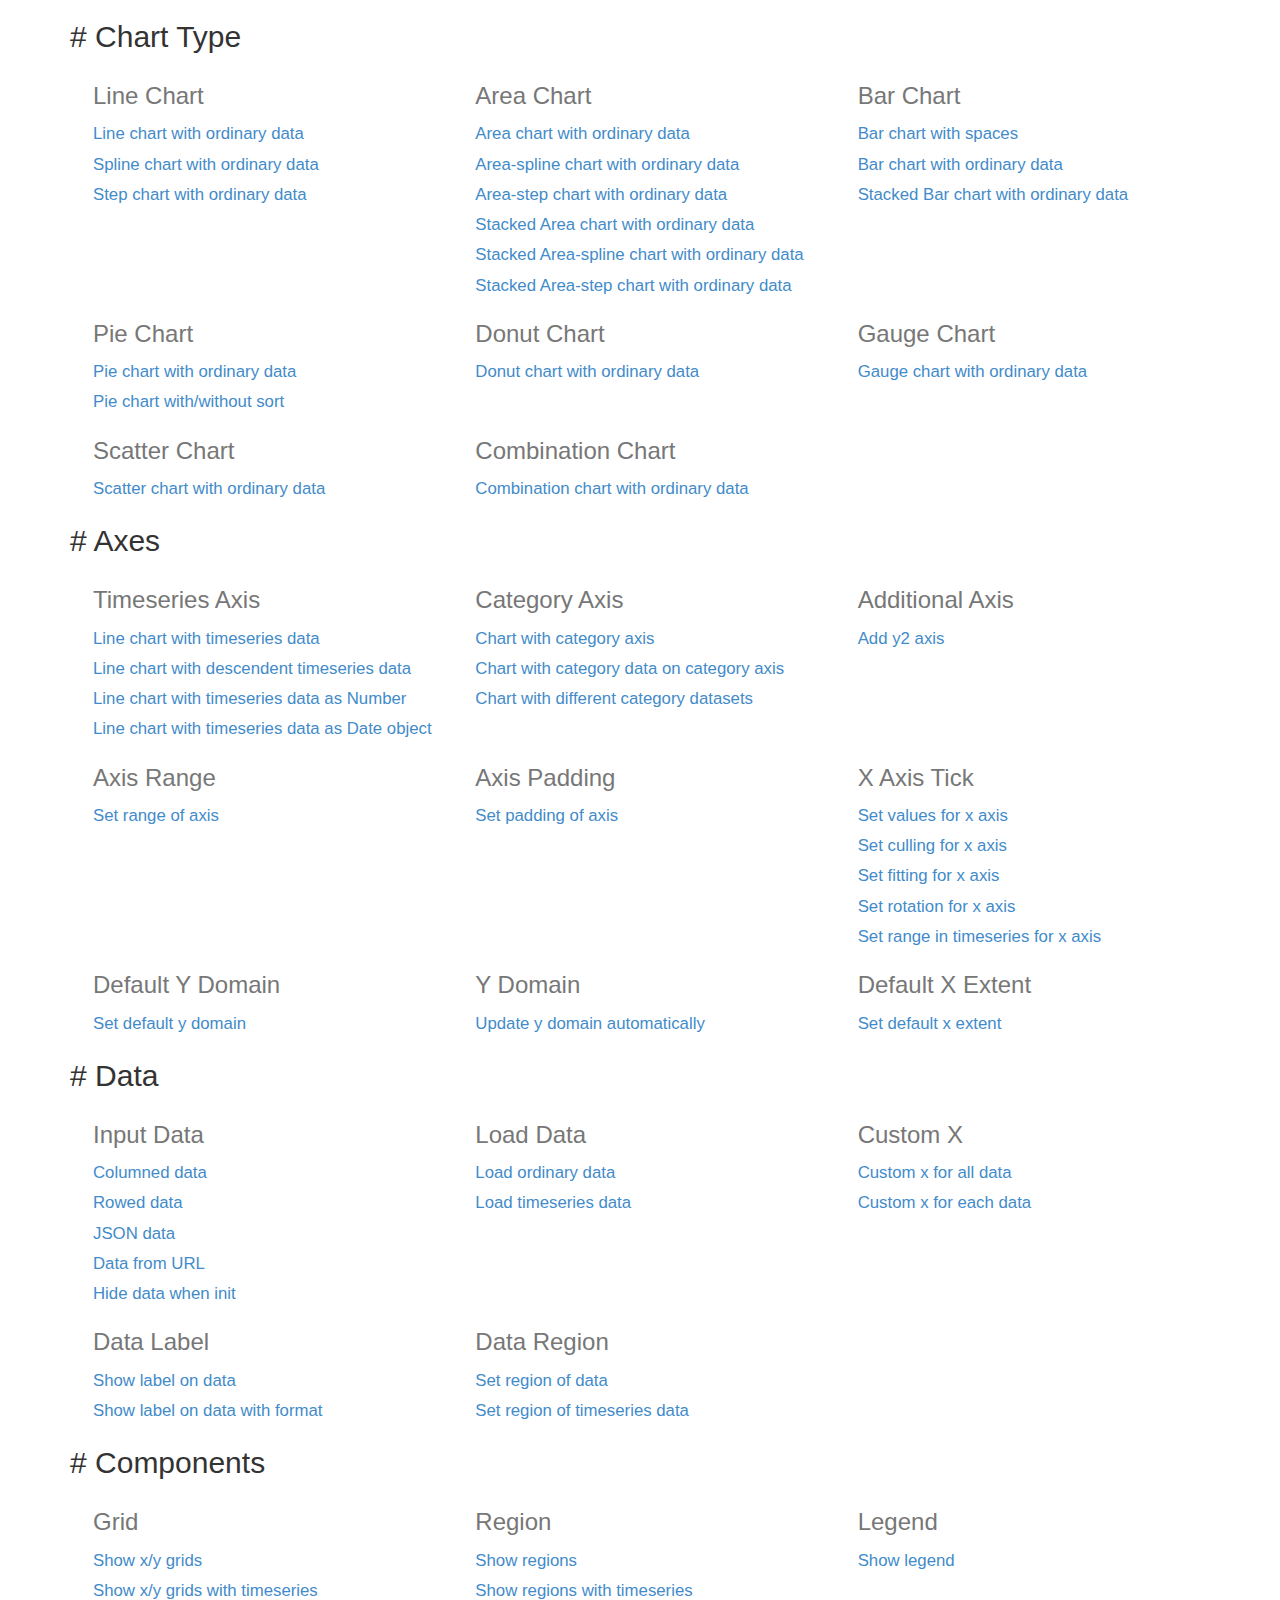
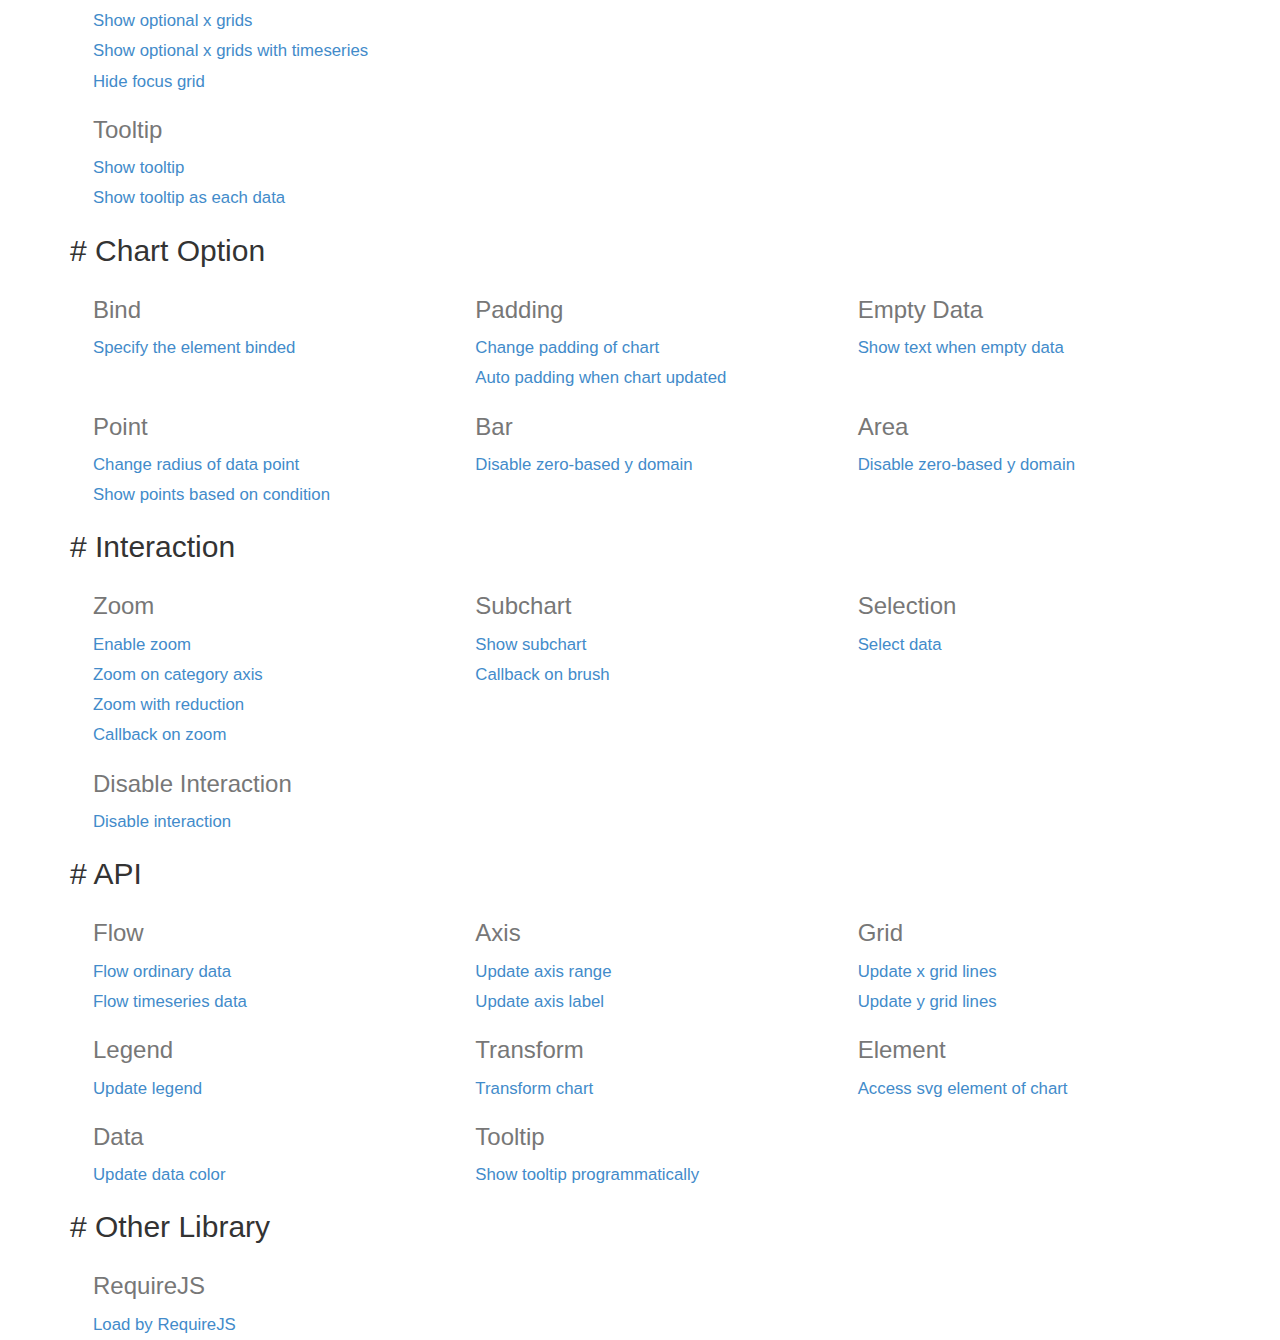
<file: WeatherAll/src/main/resources/static/admin_dashboard/assets/node_modules/c3-master/htdocs/index.html>
<html>
  <head>
    <link href="./css/bootstrap.min.css" rel="stylesheet">
    <link href="./css/index.css" rel="stylesheet">
  </head>
  <body>
    <div class="container">
      <div class="section">
        <h2># <span>Chart Type</span></h2>
        <div>
          <div class="row">
            <div class="col-md-4">
              <h3>Line Chart</h3>
              <a href="./samples/simple.html">
                Line chart with ordinary data
              </a>
              <a href="./samples/chart_spline.html">
                Spline chart with ordinary data
              </a>
              <a href="./samples/chart_step.html">
                Step chart with ordinary data
              </a>
            </div>
            <div class="col-md-4">
              <h3>Area Chart</h3>
              <a href="./samples/chart_area.html">
                Area chart with ordinary data
              </a>
              <a href="./samples/chart_area_spline.html">
                Area-spline chart with ordinary data
              </a>
              <a href="./samples/chart_area_step.html">
                Area-step chart with ordinary data
              </a>
              <a href="./samples/chart_area_stacked.html">
                Stacked Area chart with ordinary data
              </a>
              <a href="./samples/chart_area_spline_stacked.html">
                Stacked Area-spline chart with ordinary data
              </a>
              <a href="./samples/chart_area_step_stacked.html">
                Stacked Area-step chart with ordinary data
              </a>
            </div>
            <div class="col-md-4">
              <h3>Bar Chart</h3>
              <a href="./samples/chart_bar_space.html">
                  Bar chart with spaces
              </a>
              <a href="./samples/chart_bar.html">
                Bar chart with ordinary data
              </a>
              <a href="./samples/chart_bar_stacked.html">
                Stacked Bar chart with ordinary data
              </a>
            </div>
          </div>
          <div class="row">
            <div class="col-md-4">
              <h3>Pie Chart</h3>
              <a href="./samples/chart_pie.html">
                Pie chart with ordinary data
              </a>
              <a href="./samples/chart_pie_sort.html">
                Pie chart with/without sort
              </a>
            </div>
            <div class="col-md-4">
              <h3>Donut Chart</h3>
              <a href="./samples/chart_donut.html">
                Donut chart with ordinary data
              </a>
            </div>
            <div class="col-md-4">
              <h3>Gauge Chart</h3>
              <a href="./samples/chart_gauge.html">
                Gauge chart with ordinary data
              </a>
            </div>
          </div>
          <div class="row">
            <div class="col-md-4">
              <h3>Scatter Chart</h3>
              <a href="./samples/chart_scatter.html">
                Scatter chart with ordinary data
              </a>
            </div>
            <div class="col-md-4">
              <h3>Combination Chart</h3>
              <a href="./samples/chart_combination.html">
                Combination chart with ordinary data
              </a>
            </div>
          </div>
        </div>
      </div>

      <div class="section">
        <h2># <span>Axes</span></h2>
        <div>
          <div class="row">
            <div class="col-md-4">
              <h3>Timeseries Axis</h3>
              <a href="./samples/timeseries.html">
                Line chart with timeseries data
              </a>
              <a href="./samples/timeseries_descendent.html">
                Line chart with descendent timeseries data
              </a>
              <a href="./samples/timeseries_raw.html">
                Line chart with timeseries data as Number
              </a>
              <a href="./samples/timeseries_date.html">
                Line chart with timeseries data as Date object
              </a>
            </div>
            <div class="col-md-4">
              <h3>Category Axis</h3>
              <a href="./samples/categorized.html">
                Chart with category axis
              </a>
              <a href="./samples/custom_x_categorized.html">
                Chart with category data on category axis
              </a>
              <a href="./samples/different_category_datasets.html">
                Chart with different category datasets
              </a>
            </div>
            <div class="col-md-4">
              <h3>Additional Axis</h3>
              <a href="./samples/axes_y2.html">
                Add y2 axis
              </a>
            </div>
          </div>
          <div class="row">
            <div class="col-md-4">
              <h3>Axis Range</h3>
              <a href="./samples/axes_range.html">
                Set range of axis
              </a>
            </div>
            <div class="col-md-4">
              <h3>Axis Padding</h3>
              <a href="./samples/axes_padding.html">
                Set padding of axis
              </a>
            </div>
            <div class="col-md-4">
              <h3>X Axis Tick</h3>
              <a href="./samples/axes_x_tick_values.html">
                Set values for x axis
              </a>
              <a href="./samples/axes_x_tick_culling.html">
                Set culling for x axis
              </a>
              <a href="./samples/axes_x_tick_fit.html">
                Set fitting for x axis
              </a>
              <a href="./samples/axes_x_tick_rotate.html">
                Set rotation for x axis
              </a>
              <a href="./samples/axes_x_range_timeseries.html">
                Set range in timeseries for x axis
              </a>
            </div>
          </div>
          <div class="row">
            <div class="col-md-4">
              <h3>Default Y Domain</h3>
              <a href="./samples/axes_y_default.html">
                Set default y domain
              </a>
            </div>
            <div class="col-md-4">
              <h3>Y Domain</h3>
              <a href="./samples/domain_y.html">
                Update y domain automatically
              </a>
            </div>
            <div class="col-md-4">
              <h3>Default X Extent</h3>
              <a href="./samples/axes_x_extent.html">
                Set default x extent
              </a>
            </div>
          </div>
        </div>
      </div>

      <div class="section">
        <h2># <span>Data</span></h2>
        <div>
          <div class="row">
            <div class="col-md-4">
              <h3>Input Data</h3>
              <a href="./samples/data_columned.html">
                Columned data
              </a>
              <a href="./samples/data_rowed.html">
                Rowed data
              </a>
              <a href="./samples/data_json.html">
                JSON data
              </a>
              <a href="./samples/data_url.html">
                Data from URL
              </a>
              <a href="./samples/data_hide.html">
                Hide data when init
              </a>
            </div>
            <div class="col-md-4">
              <h3>Load Data</h3>
              <a href="./samples/data_load.html">
                Load ordinary data
              </a>
              <a href="./samples/data_load_timeseries.html">
                Load timeseries data
              </a>
            </div>
            <div class="col-md-4">
              <h3>Custom X</h3>
              <a href="./samples/custom_x_scale.html">
                Custom x for all data
              </a>
              <a href="./samples/custom_xs_scale.html">
                Custom x for each data
              </a>
            </div>
          </div>
          <div class="row">
            <div class="col-md-4">
              <h3>Data Label</h3>
              <a href="./samples/data_label.html">
                Show label on data
              </a>
              <a href="./samples/data_label_format.html">
                Show label on data with format
              </a>
            </div>
            <div class="col-md-4">
              <h3>Data Region</h3>
              <a href="./samples/data_region.html">
                Set region of data
              </a>
              <a href="./samples/data_region_timeseries.html">
                Set region of timeseries data
              </a>
            </div>
          </div>
        </div>
      </div>

      <div class="section">
        <h2># <span>Components</span></h2>
        <div>
          <div class="row">
            <div class="col-md-4">
              <h3>Grid</h3>
              <a href="./samples/grids.html">
                 Show x/y grids
              </a>
              <a href="./samples/grids_timeseries.html">
                 Show x/y grids with timeseries
              </a>
              <a href="./samples/grid_x_lines.html">
                 Show optional x grids
              </a>
              <a href="./samples/grid_x_lines_timeseries.html">
                 Show optional x grids with timeseries
              </a>
              <a href="./samples/grid_focus.html">
                 Hide focus grid
              </a>
            </div>
            <div class="col-md-4">
              <h3>Region</h3>
              <a href="./samples/regions.html">
                 Show regions
              </a>
              <a href="./samples/regions_timeseries.html">
                 Show regions with timeseries
              </a>
            </div>
            <div class="col-md-4">
              <h3>Legend</h3>
              <a href="./samples/legend.html">
                 Show legend
              </a>
            </div>
          </div>
          <div class="row">
            <div class="col-md-4">
              <h3>Tooltip</h3>
              <a href="./samples/tooltip_show.html">
                Show tooltip
              </a>
              <a href="./samples/tooltip_grouped.html">
                Show tooltip as each data
              </a>
            </div>
          </div>
        </div>
      </div>

      <div class="section">
        <h2># <span>Chart Option</span></h2>
        <div>
          <div class="row">
            <div class="col-md-4">
              <h3>Bind</h3>
              <a href="./samples/bindto.html">
                Specify the element binded
              </a>
            </div>
            <div class="col-md-4">
              <h3>Padding</h3>
              <a href="./samples/padding.html">
                Change padding of chart
              </a>
              <a href="./samples/padding_update.html">
                Auto padding when chart updated
              </a>
            </div>
            <div class="col-md-4">
              <h3>Empty Data</h3>
              <a href="./samples/emptydata.html">
                Show text when empty data
              </a>
            </div>
          </div>
          <div class="row">
            <div class="col-md-4">
              <h3>Point</h3>
              <a href="./samples/point_r.html">
                Change radius of data point
              </a>
              <a href="./samples/point_show.html">
                Show points based on condition
              </a>
            </div>
            <div class="col-md-4">
              <h3>Bar</h3>
              <a href="./samples/bar_zerobased.html">
                Disable zero-based y domain
              </a>
            </div>
            <div class="col-md-4">
              <h3>Area</h3>
              <a href="./samples/area_zerobased.html">
                Disable zero-based y domain
              </a>
            </div>
          </div>
        </div>
      </div>

      <div class="section">
        <h2># <span>Interaction</span></h2>
        <div>
          <div class="row">
            <div class="col-md-4">
              <h3>Zoom</h3>
              <a href="./samples/zoom.html">
                Enable zoom
              </a>
              <a href="./samples/zoom.html">
                Zoom on category axis
              </a>
              <a href="./samples/zoom_reduction.html">
                Zoom with reduction
              </a>
              <a href="./samples/zoom_onzoom.html">
                Callback on zoom
              </a>
            </div>
            <div class="col-md-4">
              <h3>Subchart</h3>
              <a href="./samples/subchart.html">
                Show subchart
              </a>
              <a href="./samples/subchart_onbrush.html">
                Callback on brush
              </a>
            </div>
            <div class="col-md-4">
              <h3>Selection</h3>
              <a href="./samples/selection.html">
                Select data
              </a>
            </div>
          </div>
          <div class="row">
            <div class="col-md-4">
              <h3>Disable Interaction</h3>
              <a href="./samples/interaction_enabled.html">
                Disable interaction
              </a>
            </div>
          </div>
        </div>
      </div>

      <div class="section">
        <h2># <span>API</span></h2>
        <div>
          <div class="row">
            <div class="col-md-4">
              <h3>Flow</h3>
              <a href="./samples/api_flow.html">
                Flow ordinary data
              </a>
              <a href="./samples/api_flow_timeseries.html">
                Flow timeseries data
              </a>
            </div>
            <div class="col-md-4">
              <h3>Axis</h3>
              <a href="./samples/api_axis_range.html">
                Update axis range
              </a>
              <a href="./samples/api_axis_label.html">
                Update axis label
              </a>
            </div>
            <div class="col-md-4">
              <h3>Grid</h3>
              <a href="./samples/api_xgrid_lines.html">
                Update x grid lines
              </a>
              <a href="./samples/api_ygrid_lines.html">
                Update y grid lines
              </a>
            </div>
          </div>
          <div class="row">
            <div class="col-md-4">
              <h3>Legend</h3>
              <a href="./samples/api_legend.html">
                Update legend
              </a>
            </div>
            <div class="col-md-4">
              <h3>Transform</h3>
              <a href="./samples/api_transform.html">
                Transform chart
              </a>
            </div>
            <div class="col-md-4">
              <h3>Element</h3>
              <a href="./samples/element.html">
                Access svg element of chart
              </a>
            </div>
          </div>
          <div class="row">
            <div class="col-md-4">
              <h3>Data</h3>
              <a href="./samples/api_data_colors.html">
                Update data color
              </a>
            </div>
            <div class="col-md-4">
              <h3>Tooltip</h3>
              <a href="./samples/api_tooltip_show.html">
                Show tooltip programmatically
              </a>
            </div>
          </div>
        </div>
      </div>

      <div class="section">
        <h2># <span>Other Library</span></h2>
        <div>
          <div class="row">
            <div class="col-md-4">
              <h3>RequireJS</h3>
              <a href="./samples/requirejs.html">
                Load by RequireJS
              </a>
            </div>
          </div>
        </div>
      </div>

    </div>
  </body>
</html>
</file>
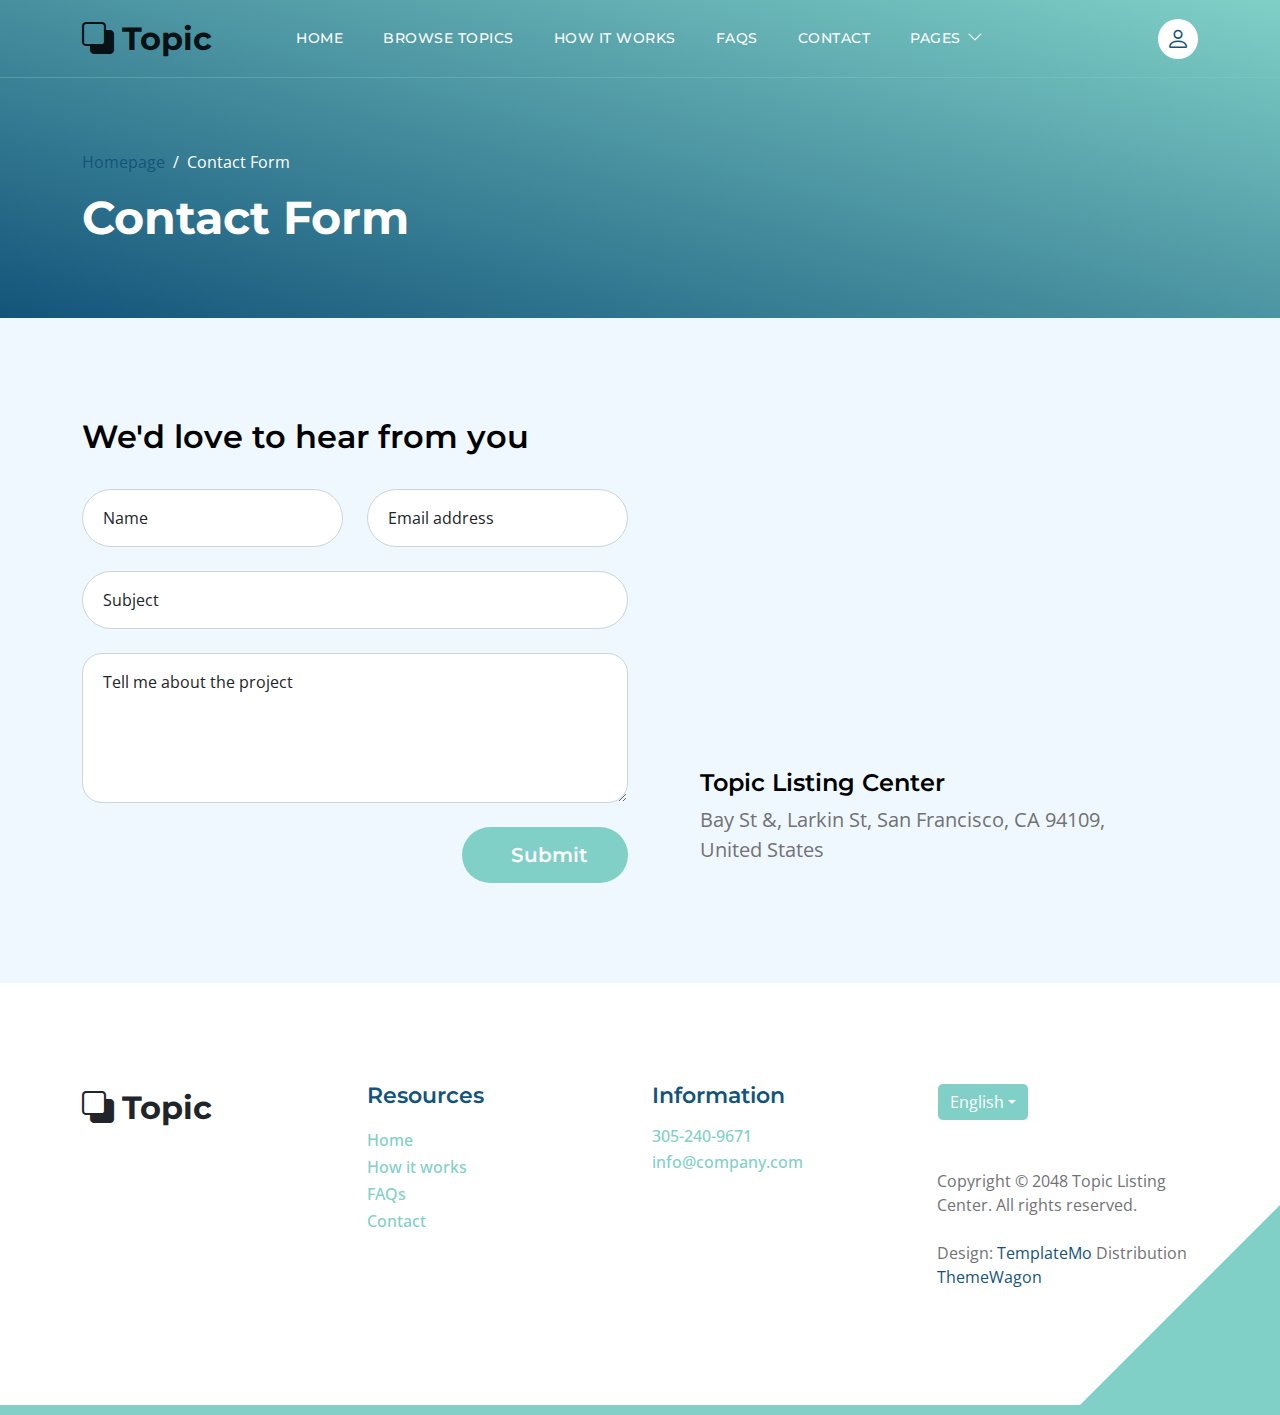
<file: WeatherAll/src/main/resources/static/user_dashboard/contact.html>
<!doctype html>
<html lang="en">
    <head>
        <meta charset="utf-8">
        <meta name="viewport" content="width=device-width, initial-scale=1">

        <meta name="description" content="">
        <meta name="author" content="">

        <title>Topic Listing Contact Page</title>

        <!-- CSS FILES -->        
        <link rel="preconnect" href="https://fonts.googleapis.com">
        
        <link rel="preconnect" href="https://fonts.gstatic.com" crossorigin>

        <link href="https://fonts.googleapis.com/css2?family=Montserrat:wght@500;600;700&family=Open+Sans&display=swap" rel="stylesheet">
                        
        <link href="css/bootstrap.min.css" rel="stylesheet">

        <link href="css/bootstrap-icons.css" rel="stylesheet">

        <link href="css/templatemo-topic-listing.css" rel="stylesheet">
<!--

TemplateMo 590 topic listing

https://templatemo.com/tm-590-topic-listing

-->
    </head>
    
    <body class="topics-listing-page" id="top">

        <main>

            <nav class="navbar navbar-expand-lg">
                <div class="container">
                    <a class="navbar-brand" href="index.html">
                        <i class="bi-back"></i>
                        <span>Topic</span>
                    </a>

                    <div class="d-lg-none ms-auto me-4">
                        <a href="#top" class="navbar-icon bi-person smoothscroll"></a>
                    </div>
    
                    <button class="navbar-toggler" type="button" data-bs-toggle="collapse" data-bs-target="#navbarNav" aria-controls="navbarNav" aria-expanded="false" aria-label="Toggle navigation">
                        <span class="navbar-toggler-icon"></span>
                    </button>
    
                    <div class="collapse navbar-collapse" id="navbarNav">
                        <ul class="navbar-nav ms-lg-5 me-lg-auto">
                            <li class="nav-item">
                                <a class="nav-link click-scroll" href="index.html#section_1">Home</a>
                            </li>

                            <li class="nav-item">
                                <a class="nav-link click-scroll" href="index.html#section_2">Browse Topics</a>
                            </li>
    
                            <li class="nav-item">
                                <a class="nav-link click-scroll" href="index.html#section_3">How it works</a>
                            </li>

                            <li class="nav-item">
                                <a class="nav-link click-scroll" href="index.html#section_4">FAQs</a>
                            </li>
    
                            <li class="nav-item">
                                <a class="nav-link click-scroll" href="index.html#section_5">Contact</a>
                            </li>

                            <li class="nav-item dropdown">
                                <a class="nav-link dropdown-toggle" href="#section_5" id="navbarLightDropdownMenuLink" role="button" data-bs-toggle="dropdown" aria-expanded="false">Pages</a>

                                <ul class="dropdown-menu dropdown-menu-light" aria-labelledby="navbarLightDropdownMenuLink">
                                    <li><a class="dropdown-item" href="topics-listing.html">Topics Listing</a></li>

                                    <li><a class="dropdown-item active" href="contact.html">Contact Form</a></li>
                                </ul>
                            </li>
                        </ul>

                        <div class="d-none d-lg-block">
                            <a href="#top" class="navbar-icon bi-person smoothscroll"></a>
                        </div>
                    </div>
                </div>
            </nav>


            <header class="site-header d-flex flex-column justify-content-center align-items-center">
                <div class="container">
                    <div class="row align-items-center">

                        <div class="col-lg-5 col-12">
                            <nav aria-label="breadcrumb">
                                <ol class="breadcrumb">
                                    <li class="breadcrumb-item"><a href="index.html">Homepage</a></li>

                                    <li class="breadcrumb-item active" aria-current="page">Contact Form</li>
                                </ol>
                            </nav>

                            <h2 class="text-white">Contact Form</h2>
                        </div>

                    </div>
                </div>
            </header>


            <section class="section-padding section-bg">
                <div class="container">
                    <div class="row">

                        <div class="col-lg-12 col-12">
                            <h3 class="mb-4 pb-2">We'd love to hear from you</h3>
                        </div>

                        <div class="col-lg-6 col-12">
                            <form action="#" method="post" class="custom-form contact-form" role="form">
                                <div class="row">
                                    <div class="col-lg-6 col-md-6 col-12">
                                        <div class="form-floating">
                                            <input type="text" name="name" id="name" class="form-control" placeholder="Name" required="">
                                            
                                            <label for="floatingInput">Name</label>
                                        </div>
                                    </div>

                                    <div class="col-lg-6 col-md-6 col-12"> 
                                        <div class="form-floating">
                                            <input type="email" name="email" id="email" pattern="[^ @]*@[^ @]*" class="form-control" placeholder="Email address" required="">
                                            
                                            <label for="floatingInput">Email address</label>
                                        </div>
                                    </div>

                                    <div class="col-lg-12 col-12">
                                        <div class="form-floating">
                                            <input type="text" name="subject" id="name" class="form-control" placeholder="Name" required="">
                                            
                                            <label for="floatingInput">Subject</label>
                                        </div>

                                        <div class="form-floating">
                                            <textarea class="form-control" id="message" name="message" placeholder="Tell me about the project"></textarea>
                                            
                                            <label for="floatingTextarea">Tell me about the project</label>
                                        </div>
                                    </div>

                                    <div class="col-lg-4 col-12 ms-auto">
                                        <button type="submit" class="form-control">Submit</button>
                                    </div>

                                </div>
                            </form>
                        </div>

                        <div class="col-lg-5 col-12 mx-auto mt-5 mt-lg-0">
                            <iframe class="google-map" src="https://www.google.com/maps/embed?pb=!1m18!1m12!1m3!1d2595.065641062665!2d-122.4230416990949!3d37.80335401520422!2m3!1f0!2f0!3f0!3m2!1i1024!2i768!4f13.1!3m3!1m2!1s0x80858127459fabad%3A0x808ba520e5e9edb7!2sFrancisco%20Park!5e1!3m2!1sen!2sth!4v1684340239744!5m2!1sen!2sth" width="100%" height="250" style="border:0;" allowfullscreen="" loading="lazy" referrerpolicy="no-referrer-when-downgrade"></iframe>

                            <h5 class="mt-4 mb-2">Topic Listing Center</h5>

                            <p>Bay St &amp;, Larkin St, San Francisco, CA 94109, United States</p>
                        </div>

                    </div>
                </div>
            </section>
        </main>

        <footer class="site-footer section-padding">
            <div class="container">
                <div class="row">

                    <div class="col-lg-3 col-12 mb-4 pb-2">
                        <a class="navbar-brand mb-2" href="index.html">
                            <i class="bi-back"></i>
                            <span>Topic</span>
                        </a>
                    </div>

                    <div class="col-lg-3 col-md-4 col-6">
                        <h6 class="site-footer-title mb-3">Resources</h6>

                        <ul class="site-footer-links">
                            <li class="site-footer-link-item">
                                <a href="#" class="site-footer-link">Home</a>
                            </li>

                            <li class="site-footer-link-item">
                                <a href="#" class="site-footer-link">How it works</a>
                            </li>

                            <li class="site-footer-link-item">
                                <a href="#" class="site-footer-link">FAQs</a>
                            </li>

                            <li class="site-footer-link-item">
                                <a href="#" class="site-footer-link">Contact</a>
                            </li>
                        </ul>
                    </div>

                    <div class="col-lg-3 col-md-4 col-6 mb-4 mb-lg-0">
                        <h6 class="site-footer-title mb-3">Information</h6>

                        <p class="text-white d-flex mb-1">
                            <a href="tel: 305-240-9671" class="site-footer-link">
                                305-240-9671
                            </a>
                        </p>

                        <p class="text-white d-flex">
                            <a href="mailto:info@company.com" class="site-footer-link">
                                info@company.com
                            </a>
                        </p>
                    </div>

                    <div class="col-lg-3 col-md-4 col-12 mt-4 mt-lg-0 ms-auto">
                        <div class="dropdown">
                            <button class="btn btn-secondary dropdown-toggle" type="button" data-bs-toggle="dropdown" aria-expanded="false">
                            English</button>

                            <ul class="dropdown-menu">
                                <li><button class="dropdown-item" type="button">Thai</button></li>

                                <li><button class="dropdown-item" type="button">Myanmar</button></li>

                                <li><button class="dropdown-item" type="button">Arabic</button></li>
                            </ul>
                        </div>

                        <p class="copyright-text mt-lg-5 mt-4">Copyright © 2048 Topic Listing Center. All rights reserved.
                        <br><br>Design: <a rel="nofollow" href="https://templatemo.com" target="_blank">TemplateMo</a> Distribution <a href="https://themewagon.com">ThemeWagon</a></p>
                        
                    </div>

                </div>
            </div>
        </footer>

        <!-- JAVASCRIPT FILES -->
        <script src="js/jquery.min.js"></script>
        <script src="js/bootstrap.bundle.min.js"></script>
        <script src="js/jquery.sticky.js"></script>
        <script src="js/custom.js"></script>

    </body>
</html>
</file>
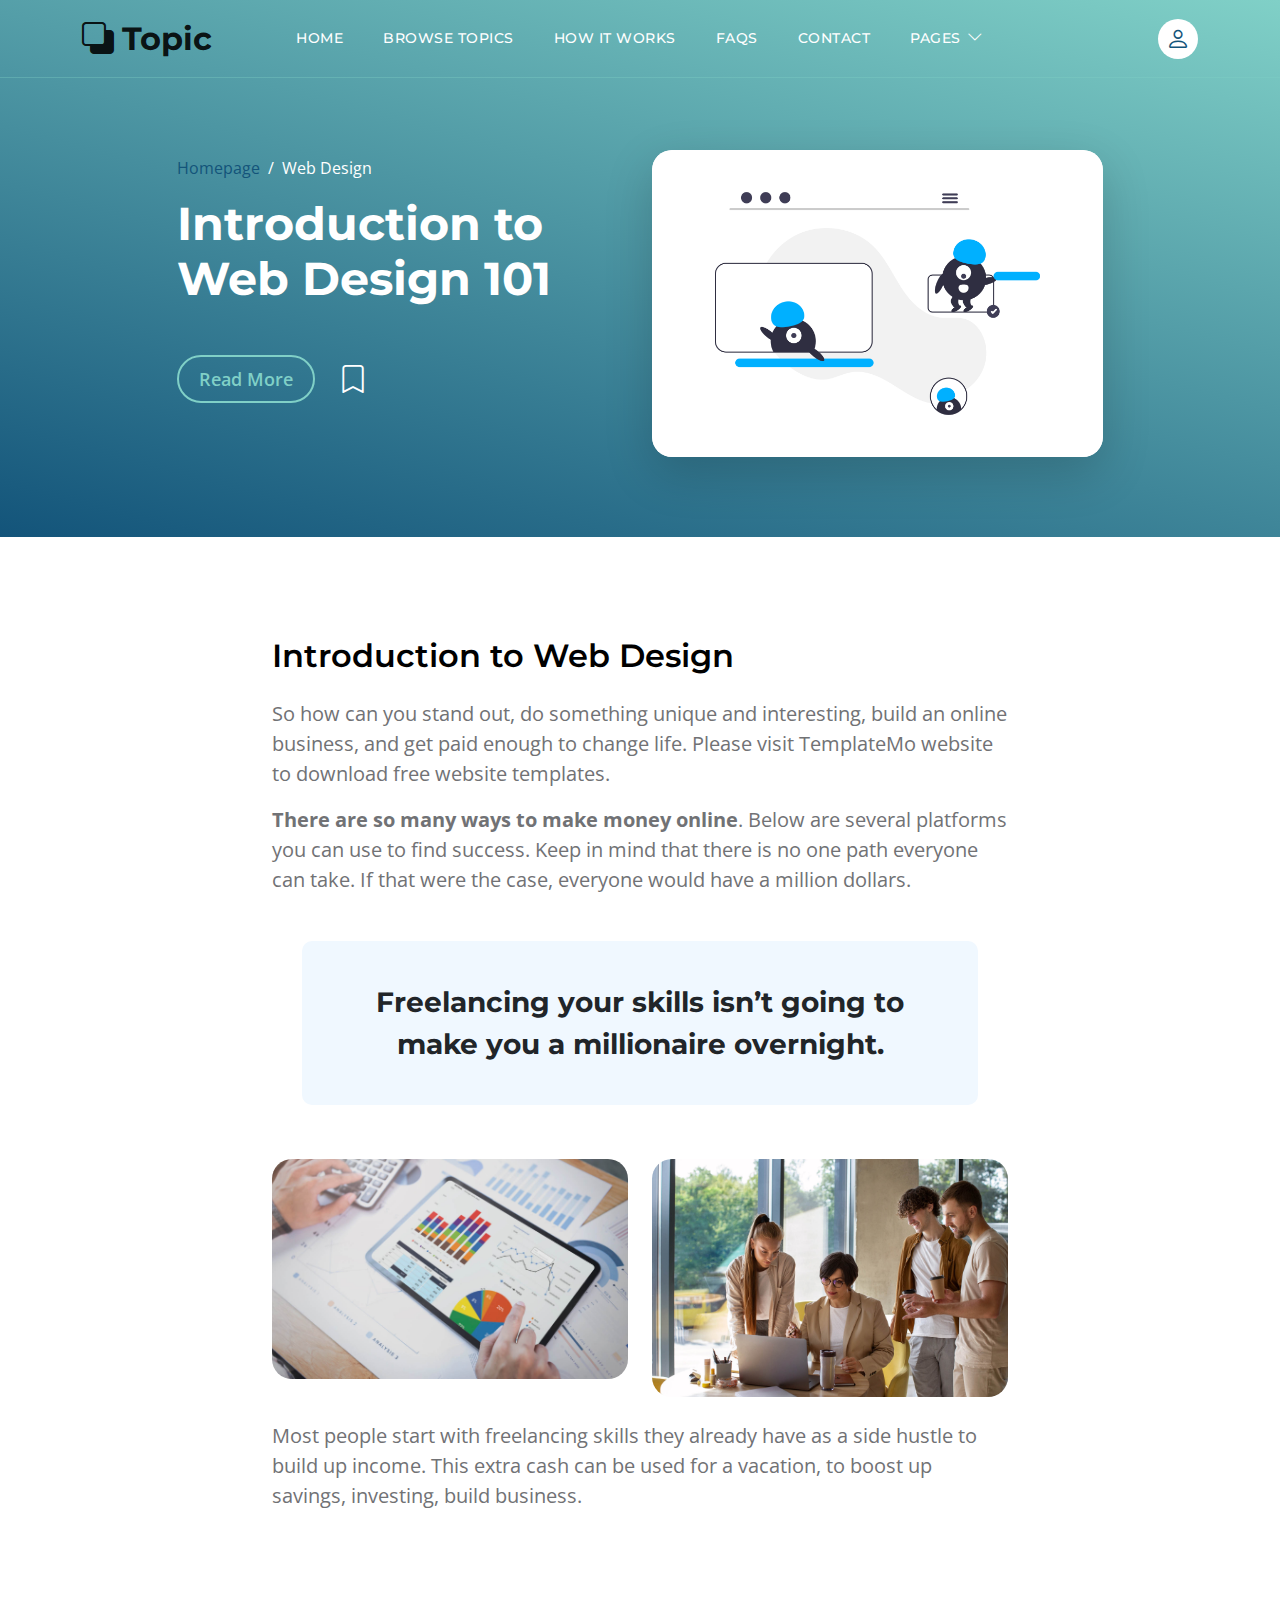
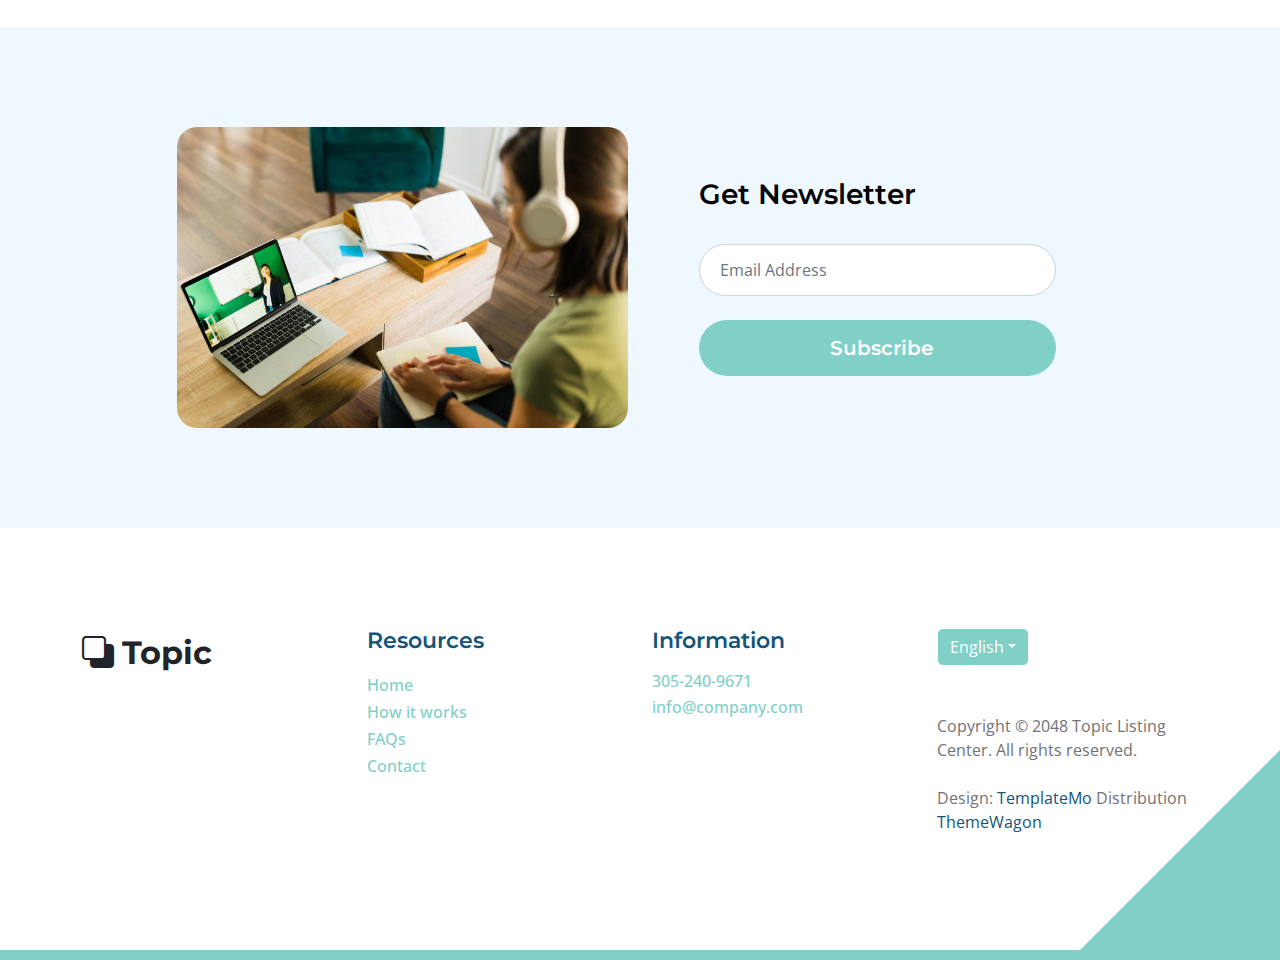
<file: WeatherAll/src/main/resources/static/user_dashboard/topics-detail.html>
<!doctype html>
<html lang="en">
    <head>
        <meta charset="utf-8">
        <meta name="viewport" content="width=device-width, initial-scale=1">

        <meta name="description" content="">
        <meta name="author" content="">

        <title>Topic Detail Page</title>

        <!-- CSS FILES -->        
        <link rel="preconnect" href="https://fonts.googleapis.com">
        
        <link rel="preconnect" href="https://fonts.gstatic.com" crossorigin>

        <link href="https://fonts.googleapis.com/css2?family=Montserrat:wght@500;600;700&family=Open+Sans&display=swap" rel="stylesheet">
                        
        <link href="css/bootstrap.min.css" rel="stylesheet">

        <link href="css/bootstrap-icons.css" rel="stylesheet">

        <link href="css/templatemo-topic-listing.css" rel="stylesheet">
<!--

TemplateMo 590 topic listing

https://templatemo.com/tm-590-topic-listing

-->
    </head>
    
    <body id="top">

        <main>

            <nav class="navbar navbar-expand-lg">
                <div class="container">
                    <a class="navbar-brand" href="index.html">
                        <i class="bi-back"></i>
                        <span>Topic</span>
                    </a>

                    <div class="d-lg-none ms-auto me-4">
                        <a href="#top" class="navbar-icon bi-person smoothscroll"></a>
                    </div>
    
                    <button class="navbar-toggler" type="button" data-bs-toggle="collapse" data-bs-target="#navbarNav" aria-controls="navbarNav" aria-expanded="false" aria-label="Toggle navigation">
                        <span class="navbar-toggler-icon"></span>
                    </button>
    
                    <div class="collapse navbar-collapse" id="navbarNav">
                        <ul class="navbar-nav ms-lg-5 me-lg-auto">
                            <li class="nav-item">
                                <a class="nav-link click-scroll" href="index.html#section_1">Home</a>
                            </li>

                            <li class="nav-item">
                                <a class="nav-link click-scroll" href="index.html#section_2">Browse Topics</a>
                            </li>
    
                            <li class="nav-item">
                                <a class="nav-link click-scroll" href="index.html#section_3">How it works</a>
                            </li>

                            <li class="nav-item">
                                <a class="nav-link click-scroll" href="index.html#section_4">FAQs</a>
                            </li>
    
                            <li class="nav-item">
                                <a class="nav-link click-scroll" href="index.html#section_5">Contact</a>
                            </li>

                            <li class="nav-item dropdown">
                                <a class="nav-link dropdown-toggle" href="#section_5" id="navbarLightDropdownMenuLink" role="button" data-bs-toggle="dropdown" aria-expanded="false">Pages</a>

                                <ul class="dropdown-menu dropdown-menu-light" aria-labelledby="navbarLightDropdownMenuLink">
                                    <li><a class="dropdown-item" href="topics-listing.html">Topics Listing</a></li>

                                    <li><a class="dropdown-item" href="contact.html">Contact Form</a></li>
                                </ul>
                            </li>
                        </ul>

                        <div class="d-none d-lg-block">
                            <a href="#top" class="navbar-icon bi-person smoothscroll"></a>
                        </div>
                    </div>
                </div>
            </nav>
            

            <header class="site-header d-flex flex-column justify-content-center align-items-center">
                <div class="container">
                    <div class="row justify-content-center align-items-center">

                        <div class="col-lg-5 col-12 mb-5">
                            <nav aria-label="breadcrumb">
                                <ol class="breadcrumb">
                                    <li class="breadcrumb-item"><a href="index.html">Homepage</a></li>

                                    <li class="breadcrumb-item active" aria-current="page">Web Design</li>
                                </ol>
                            </nav>

                            <h2 class="text-white">Introduction to <br> Web Design 101</h2>

                            <div class="d-flex align-items-center mt-5">
                                <a href="#topics-detail" class="btn custom-btn custom-border-btn smoothscroll me-4">Read More</a>

                                <a href="#top" class="custom-icon bi-bookmark smoothscroll"></a>
                            </div>
                        </div>

                        <div class="col-lg-5 col-12">
                            <div class="topics-detail-block bg-white shadow-lg">
                                <img src="images/topics/undraw_Remote_design_team_re_urdx.png" class="topics-detail-block-image img-fluid">
                            </div>
                        </div>

                    </div>
                </div>
            </header>


            <section class="topics-detail-section section-padding" id="topics-detail">
                <div class="container">
                    <div class="row">

                        <div class="col-lg-8 col-12 m-auto">
                            <h3 class="mb-4">Introduction to Web Design</h3>

                            <p>So how can you stand out, do something unique and interesting, build an online business, and get paid enough to change life. Please visit TemplateMo website to download free website templates.</p>

                            <p><strong>There are so many ways to make money online</strong>. Below are several platforms you can use to find success. Keep in mind that there is no one path everyone can take. If that were the case, everyone would have a million dollars.</p>

                            <blockquote>
                                Freelancing your skills isn’t going to make you a millionaire overnight.
                            </blockquote>

                            <div class="row my-4">
                                <div class="col-lg-6 col-md-6 col-12">
                                    <img src="images/businesswoman-using-tablet-analysis.jpg" class="topics-detail-block-image img-fluid">
                                </div>

                                <div class="col-lg-6 col-md-6 col-12 mt-4 mt-lg-0 mt-md-0">
                                    <img src="images/colleagues-working-cozy-office-medium-shot.jpg" class="topics-detail-block-image img-fluid">
                                </div>
                            </div>

                            <p>Most people start with freelancing skills they already have as a side hustle to build up income. This extra cash can be used for a vacation, to boost up savings, investing, build business.</p>
                        </div>

                    </div>
                </div>
            </section>


            <section class="section-padding section-bg">
                <div class="container">
                    <div class="row justify-content-center">

                        <div class="col-lg-5 col-12">
                            <img src="images/rear-view-young-college-student.jpg" class="newsletter-image img-fluid" alt="">
                        </div>

                        <div class="col-lg-5 col-12 subscribe-form-wrap d-flex justify-content-center align-items-center">
                            <form class="custom-form subscribe-form" action="#" method="post" role="form">
                                <h4 class="mb-4 pb-2">Get Newsletter</h4>

                                <input type="email" name="subscribe-email" id="subscribe-email" pattern="[^ @]*@[^ @]*" class="form-control" placeholder="Email Address" required="">

                                <div class="col-lg-12 col-12">
                                    <button type="submit" class="form-control">Subscribe</button>
                                </div>
                            </form>
                        </div>

                    </div>
                </div>
            </section>
        </main>
		
        <footer class="site-footer section-padding">
            <div class="container">
                <div class="row">

                    <div class="col-lg-3 col-12 mb-4 pb-2">
                        <a class="navbar-brand mb-2" href="index.html">
                            <i class="bi-back"></i>
                            <span>Topic</span>
                        </a>
                    </div>

                    <div class="col-lg-3 col-md-4 col-6">
                        <h6 class="site-footer-title mb-3">Resources</h6>

                        <ul class="site-footer-links">
                            <li class="site-footer-link-item">
                                <a href="#" class="site-footer-link">Home</a>
                            </li>

                            <li class="site-footer-link-item">
                                <a href="#" class="site-footer-link">How it works</a>
                            </li>

                            <li class="site-footer-link-item">
                                <a href="#" class="site-footer-link">FAQs</a>
                            </li>

                            <li class="site-footer-link-item">
                                <a href="#" class="site-footer-link">Contact</a>
                            </li>
                        </ul>
                    </div>

                    <div class="col-lg-3 col-md-4 col-6 mb-4 mb-lg-0">
                        <h6 class="site-footer-title mb-3">Information</h6>

                        <p class="text-white d-flex mb-1">
                            <a href="tel: 305-240-9671" class="site-footer-link">
                                305-240-9671
                            </a>
                        </p>

                        <p class="text-white d-flex">
                            <a href="mailto:info@company.com" class="site-footer-link">
                                info@company.com
                            </a>
                        </p>
                    </div>

                    <div class="col-lg-3 col-md-4 col-12 mt-4 mt-lg-0 ms-auto">
                        <div class="dropdown">
                            <button class="btn btn-secondary dropdown-toggle" type="button" data-bs-toggle="dropdown" aria-expanded="false">
                            English</button>

                            <ul class="dropdown-menu">
                                <li><button class="dropdown-item" type="button">Thai</button></li>

                                <li><button class="dropdown-item" type="button">Myanmar</button></li>

                                <li><button class="dropdown-item" type="button">Arabic</button></li>
                            </ul>
                        </div>

                        <p class="copyright-text mt-lg-5 mt-4">Copyright © 2048 Topic Listing Center. All rights reserved.
                        <br><br>Design: <a rel="nofollow" href="https://templatemo.com" target="_blank">TemplateMo</a> Distribution <a href="https://themewagon.com">ThemeWagon</a></p>
                        
                    </div>

                </div>
            </div>
        </footer>

        <!-- JAVASCRIPT FILES -->
        <script src="js/jquery.min.js"></script>
        <script src="js/bootstrap.bundle.min.js"></script>
        <script src="js/jquery.sticky.js"></script>
        <script src="js/custom.js"></script>

    </body>
</html>
</file>
<file: WeatherAll/src/main/resources/static/admin_dashboard/assets/node_modules/c3-master/htdocs/css/index.css>
.row {
  margin-left: 8px;
}
.row a {
  display: block;
  text-align: left;
  font-size: 1.2em;
  line-height: 1.8;
}
.row h3 {
  color: #777;
}
</file>
<file: WeatherAll/src/main/resources/static/user_dashboard/css/templatemo-topic-listing.css>
/*

TemplateMo 590 topic listing

https://templatemo.com/tm-590-topic-listing

*/

/*---------------------------------------
  CUSTOM PROPERTIES ( VARIABLES )             
-----------------------------------------*/
:root {
  --white-color:                  #ffffff;
  --primary-color:                #13547a;
  --secondary-color:              #80d0c7;
  --section-bg-color:             #f0f8ff;
  --custom-btn-bg-color:          #80d0c7;
  --custom-btn-bg-hover-color:    #13547a;
  --dark-color:                   #000000;
  --p-color:                      #717275;
  --border-color:                 #7fffd4;
  --link-hover-color:             #13547a;

  --body-font-family:             'Open Sans', sans-serif;
  --title-font-family:            'Montserrat', sans-serif;

  --h1-font-size:                 58px;
  --h2-font-size:                 46px;
  --h3-font-size:                 32px;
  --h4-font-size:                 28px;
  --h5-font-size:                 24px;
  --h6-font-size:                 22px;
  --p-font-size:                  20px;
  --menu-font-size:               14px;
  --btn-font-size:                18px;
  --copyright-font-size:          16px;

  --border-radius-large:          100px;
  --border-radius-medium:         20px;
  --border-radius-small:          10px;

  --font-weight-normal:           400;
  --font-weight-medium:           500;
  --font-weight-semibold:         600;
  --font-weight-bold:             700;
}

body {
  background-color: var(--white-color);
  font-family: var(--body-font-family); 
}


/*---------------------------------------
  TYPOGRAPHY               
-----------------------------------------*/

h2,
h3,
h4,
h5,
h6 {
  color: var(--dark-color);
}

h1,
h2,
h3,
h4,
h5,
h6 {
  font-family: var(--title-font-family); 
  font-weight: var(--font-weight-semibold);
}

h1 {
  font-size: var(--h1-font-size);
  font-weight: var(--font-weight-bold);
}

h2 {
  font-size: var(--h2-font-size);
  font-weight: var(--font-weight-bold);
}

h3 {
  font-size: var(--h3-font-size);
}

h4 {
  font-size: var(--h4-font-size);
}

h5 {
  font-size: var(--h5-font-size);
}

h6 {
  color: var(--primary-color);
  font-size: var(--h6-font-size);
}

p {
  color: var(--p-color);
  font-size: var(--p-font-size);
  font-weight: var(--font-weight-normal);
}

ul li {
  color: var(--p-color);
  font-size: var(--p-font-size);
  font-weight: var(--font-weight-normal);
}

a, 
button {
  touch-action: manipulation;
  transition: all 0.3s;
}

a {
  display: inline-block;
  color: var(--primary-color);
  text-decoration: none;
}

a:hover {
  color: var(--link-hover-color);
}

b,
strong {
  font-weight: var(--font-weight-bold);
}


/*---------------------------------------
  SECTION               
-----------------------------------------*/
.section-padding {
  padding-top: 100px;
  padding-bottom: 100px;
}

.section-bg {
  background-color: var(--section-bg-color);
}

.section-overlay {
  background-image: linear-gradient(15deg, #13547a 0%, #80d0c7 100%);
  position: absolute;
  top: 0;
  left: 0;
  pointer-events: none;
  width: 100%;
  height: 100%;
  opacity: 0.85;
}

.section-overlay + .container {
  position: relative;
}

.tab-content {
  background-color: var(--white-color);
  border-radius: var(--border-radius-medium);
}

.nav-tabs {
  border-bottom: 1px solid #ecf3f2;
  margin-bottom: 40px;
  justify-content: center;
}

.nav-tabs .nav-link {
  border-radius: 0;
  border-top: 0;
  border-right: 0;
  border-left: 0;
  color: var(--p-color);
  font-family: var(--title-font-family);
  font-size: var(--btn-font-size);
  font-weight: var(--font-weight-medium);
  padding: 15px 25px;
  transition: all 0.3s;
}

.nav-tabs .nav-link:first-child {
  margin-right: 20px;
}

.nav-tabs .nav-item.show .nav-link, 
.nav-tabs .nav-link.active,
.nav-tabs .nav-link:focus, 
.nav-tabs .nav-link:hover {
  border-bottom-color: var(--primary-color);
  color: var(--primary-color);
}


/*---------------------------------------
  CUSTOM ICON COLOR               
-----------------------------------------*/
.custom-icon {
  color: var(--secondary-color);
}


/*---------------------------------------
  CUSTOM BUTTON               
-----------------------------------------*/
.custom-btn {
  background: var(--custom-btn-bg-color);
  border: 2px solid transparent;
  border-radius: var(--border-radius-large);
  color: var(--white-color);
  font-size: var(--btn-font-size);
  font-weight: var(--font-weight-semibold);
  line-height: normal;
  transition: all 0.3s;
  padding: 10px 20px;
}

.custom-btn:hover {
  background: var(--custom-btn-bg-hover-color);
  color: var(--white-color);
}

.custom-border-btn {
  background: transparent;
  border: 2px solid var(--custom-btn-bg-color);
  color: var(--custom-btn-bg-color);
}

.custom-border-btn:hover {
  background: var(--custom-btn-bg-color);
  border-color: transparent;
  color: var(--white-color);
}

.custom-btn-bg-white {
  border-color: var(--white-color);
  color: var(--white-color);
}


/*---------------------------------------
  SITE HEADER              
-----------------------------------------*/
.site-header {
  background-image: linear-gradient(15deg, #13547a 0%, #80d0c7 100%);
  padding-top: 150px;
  padding-bottom: 80px;
}

.site-header .container {
  height: 100%;
}

.breadcrumb-item+.breadcrumb-item::before,
.breadcrumb-item a:hover,
.breadcrumb-item.active {
  color: var(--white-color);
}

.site-header .custom-icon {
  color: var(--white-color);
  font-size: var(--h4-font-size);
}

.site-header .custom-icon:hover {
  color: var(--secondary-color);
}


/*---------------------------------------
  NAVIGATION              
-----------------------------------------*/
.sticky-wrapper {
  position: absolute;
  top: 0;
  right: 0;
  left: 0;
}

.sticky-wrapper.is-sticky .navbar {
  background-color: var(--secondary-color);
}

.navbar {
  background: transparent;
  border-bottom: 1px solid rgba(128, 208, 199, 0.35);
  z-index: 9;
}

.navbar-brand,
.navbar-brand:hover {
  font-size: var(--h3-font-size);
  font-weight: var(--font-weight-bold);
  display: block;
}

.navbar-brand span {
  font-family: var(--title-font-family);
}

.navbar-expand-lg .navbar-nav .nav-link {
  border-radius: var(--border-radius-large);
  margin: 10px;
  padding: 10px;
}

.navbar-nav .nav-link {
  display: inline-block;
  color: var(--white-color);
  font-family: var(--title-font-family); 
  font-size: var(--menu-font-size);
  font-weight: var(--font-weight-medium);
  text-transform: uppercase;
  letter-spacing: 0.5px;
  position: relative;
  padding-top: 15px;
  padding-bottom: 15px;
}

.navbar-nav .nav-link.active, 
.navbar-nav .nav-link:hover {
  color: var(--primary-color);
}

.navbar .dropdown-menu {
  background: var(--white-color);
  box-shadow: 0 1rem 3rem rgba(0,0,0,.175);
  border: 0;
  display: inherit;
  opacity: 0;
  min-width: 9rem;
  margin-top: 20px;
  padding: 13px 0 10px 0;
  transition: all 0.3s;
  pointer-events: none;
}

.navbar .dropdown-menu::before {
  content: "";
  width: 0;
  height: 0;
  border-left: 20px solid transparent;
  border-right: 20px solid transparent;
  border-bottom: 15px solid var(--white-color);
  position: absolute;
  top: -10px;
  left: 10px;
}

.navbar .dropdown-item {
  display: inline-block;
  color: var(--p-bg-color);
  font-family: var(--title-font-family); 
  font-size: var(--menu-font-size);
  font-weight: var(--font-weight-medium);
  text-transform: uppercase;
  letter-spacing: 0.5px;
  position: relative;
}

.navbar .dropdown-item.active, 
.navbar .dropdown-item:active,
.navbar .dropdown-item:focus, 
.navbar .dropdown-item:hover {
  background: transparent;
  color: var(--primary-color);
}

.navbar .dropdown-toggle::after {
  content: "\f282";
  display: inline-block;
  font-family: bootstrap-icons !important;
  font-size: var(--copyright-font-size);
  font-style: normal;
  font-weight: normal !important;
  font-variant: normal;
  text-transform: none;
  line-height: 1;
  vertical-align: -.125em;
  -webkit-font-smoothing: antialiased;
  -moz-osx-font-smoothing: grayscale;
  position: relative;
  left: 2px;
  border: 0;
}

@media screen and (min-width: 992px) {
  .navbar .dropdown:hover .dropdown-menu {
    opacity: 1;
    margin-top: 0;
    pointer-events: auto;
  }
}

.navbar-icon {
  background: var(--white-color);
  border-radius: var(--border-radius-large);
  display: inline-block;
  font-size: var(--h5-font-size);
  width: 40px;
  height: 40px;
  line-height: 40px;
  text-align: center;
  transition: all 0.3s ease;
}

.navbar-icon:hover {
  background: var(--primary-color);
  color: var(--white-color);
}

.navbar-toggler {
  border: 0;
  padding: 0;
  cursor: pointer;
  margin: 0;
  width: 30px;
  height: 35px;
  outline: none;
}

.navbar-toggler:focus {
  outline: none;
  box-shadow: none;
}

.navbar-toggler[aria-expanded="true"] .navbar-toggler-icon {
  background: transparent;
}

.navbar-toggler[aria-expanded="true"] .navbar-toggler-icon:before,
.navbar-toggler[aria-expanded="true"] .navbar-toggler-icon:after {
  transition: top 300ms 50ms ease, -webkit-transform 300ms 350ms ease;
  transition: top 300ms 50ms ease, transform 300ms 350ms ease;
  transition: top 300ms 50ms ease, transform 300ms 350ms ease, -webkit-transform 300ms 350ms ease;
  top: 0;
}

.navbar-toggler[aria-expanded="true"] .navbar-toggler-icon:before {
  transform: rotate(45deg);
}

.navbar-toggler[aria-expanded="true"] .navbar-toggler-icon:after {
  transform: rotate(-45deg);
}

.navbar-toggler .navbar-toggler-icon {
  background: var(--white-color);
  transition: background 10ms 300ms ease;
  display: block;
  width: 30px;
  height: 2px;
  position: relative;
}

.navbar-toggler .navbar-toggler-icon:before,
.navbar-toggler .navbar-toggler-icon:after {
  transition: top 300ms 350ms ease, -webkit-transform 300ms 50ms ease;
  transition: top 300ms 350ms ease, transform 300ms 50ms ease;
  transition: top 300ms 350ms ease, transform 300ms 50ms ease, -webkit-transform 300ms 50ms ease;
  position: absolute;
  right: 0;
  left: 0;
  background: var(--white-color);
  width: 30px;
  height: 2px;
  content: '';
}

.navbar-toggler .navbar-toggler-icon::before {
  top: -8px;
}

.navbar-toggler .navbar-toggler-icon::after {
  top: 8px;
}


/*---------------------------------------
  HERO        
-----------------------------------------*/
.hero-section {
  background-image: linear-gradient(15deg, #13547a 0%, #80d0c7 100%);
  position: relative;
  overflow: hidden;
  padding-top: 150px;
  padding-bottom: 150px;
}

.hero-section .input-group {
  background-color: var(--white-color);
  border-radius: var(--border-radius-large);
  padding: 10px 15px;
}

.hero-section .input-group-text {
  background-color: transparent;
  border: 0;
}

.hero-section input[type="search"] {
  border: 0;
  box-shadow: none;
  margin-bottom: 0;
  padding-left: 0;
}

.hero-section button[type="submit"] {
  background-color: var(--primary-color);
  border: 0;
  border-radius: var(--border-radius-large) !important;
  color: var(--white-color);
  max-width: 150px;
}


/*---------------------------------------
  TOPICS              
-----------------------------------------*/
.featured-section {
  background-color: var(--secondary-color);
  border-radius: 0 0 100px 100px;
  padding-bottom: 100px;
}

.featured-section .row {
  position: relative;
  bottom: 100px;
  margin-bottom: -100px;
}

.custom-block {
  border-radius: var(--border-radius-medium);
  position: relative;
  overflow: hidden;
  padding: 30px;
  transition: all 0.3s ease;
  height: 100%;
}

.custom-block:hover {
  background-color: var(--secondary-color);
  transform: translateY(-3px);
}

.custom-block > a {
  width: 100%;
}

.custom-block-image {
  display: block;
  width: 100%;
  height: 200px;
  object-fit: cover;
  margin-top: 35px;
}

.custom-block .rounded-pill {
  border-radius: 5px !important;
  display: flex;
  justify-content: center;
  text-align: center;
  width: 30px;
  height: 30px;
  line-height: 20px;
}

.custom-block-overlay {
  height: 100%;
  min-height: 350px;
  padding: 0;
}

.custom-block-overlay > a {
  height: 100%;
}

.custom-block-overlay .custom-block-image {
  border-radius: var(--border-radius-medium);
  display: block;
  height: 100%;
  margin-top: 0;
}

.custom-block-overlay-text {
  position: absolute;
  z-index: 2;
  top: 0;
  right: 0;
  left: 0;
  padding: 30px;
}

.social-share {
  position: absolute;
  bottom: 0;
  right: 0;
  left: 0;
  z-index: 2;
  padding: 20px 35px;
}

.social-share .bi-bookmark {
  color: var(--white-color);
  font-size: var(--h5-font-size);
}

.social-share .bi-bookmark:hover {
  color: var(--secondary-color);
}

.bg-design {
  background-color: #00B0FF;
}

.bg-graphic {
  background-color: #00BFA6;
}

.bg-advertising {
  background-color: #F50057;
}

.bg-finance {
  background-color: #536DFE;
}

.bg-music {
  background-color: #F9A826;
}

.bg-education {
  background-color: #00BFA6;
}


/*---------------------------------------
  TOPICS               
-----------------------------------------*/
.topics-detail-block {
  border-radius: var(--border-radius-medium);
  position: relative;
  overflow: hidden;
}

.topics-detail-block-image {
  display: block;
  border-radius: var(--border-radius-medium);
}

blockquote {
  background-color: var(--section-bg-color);
  border-radius: var(--border-radius-small);
  font-family: var(--title-font-family);
  font-size: var(--h4-font-size);
  font-weight: var(--font-weight-bold);
  display: inline-block;
  text-align: center;
  margin: 30px;
  padding: 40px;
}

.topics-listing-page .site-header {
  padding-bottom: 65px;
}

.custom-block-topics-listing-info {
  margin: 30px 20px 20px 30px;
}

.custom-block-topics-listing {
  height: inherit;
}

.custom-block-topics-listing .custom-block-image {
  width: 200px;
}


/*---------------------------------------
  PAGINATION              
-----------------------------------------*/
.pagination {
  margin-top: 40px;
}

.page-link {
  border: 0;
  border-radius: var(--border-radius-small);
  color: var(--p-color);
  font-family: var(--title-font-family);
  margin: 0 5px;
  padding: 10px 20px;
}

.page-link:hover,
.page-item:first-child .page-link:hover,
.page-item:last-child .page-link:hover {
  background-color: var(--secondary-color);
  color: var(--white-color);
}

.page-item:first-child .page-link {
  margin-right: 10px;
}

.page-item:first-child .page-link,
.page-item:last-child .page-link {
  background-color: var(--section-bg-color);
  border-radius: var(--border-radius-small);
}

.active>.page-link, .page-link.active {
  background-color: var(--secondary-color);
  border-color: var(--secondary-color);
}


/*---------------------------------------
  TIMELINE              
-----------------------------------------*/
.timeline-section {
  background-image: url('../images/colleagues-working-cozy-office-medium-shot.jpg');
  background-repeat: no-repeat;
  background-position: center;
  background-size: cover;
  position: relative;
}

.timeline-container .vertical-scrollable-timeline {
  list-style-type: none;
  position: relative;
  padding-left: 0;
}

.timeline-container .vertical-scrollable-timeline .list-progress {
  width: 8px;
  height: 87%;
  background-color: var(--primary-color);
  position: absolute;
  left: 52px;
  top: 0;
  overflow: hidden;
}

.timeline-container .vertical-scrollable-timeline .list-progress .inner {
  position: absolute;
  right: 0;
  bottom: 0;
  height: 100%;
  background-color: var(--secondary-color);
  width: 100%;
}

.timeline-container .vertical-scrollable-timeline li {
  position: relative;
  padding: 20px 0px 65px 145px;
}

.timeline-container .vertical-scrollable-timeline li:last-child {
  padding-bottom: 0;
}

.timeline-container .vertical-scrollable-timeline li p {
  line-height: 40px;
}

.timeline-container .vertical-scrollable-timeline li p:last-child {
  margin-bottom: 0;
}

.timeline-container .vertical-scrollable-timeline li .icon-holder {
  position: absolute;
  left: 0;
  top: 0;
  width: 104px;
  height: 104px;
  display: flex;
  justify-content: center;
  align-items: center;
  background-color: var(--secondary-color);
  border-radius: 50%;
  z-index: 1;
  transition: 0.4s all;
}

.timeline-container .vertical-scrollable-timeline li .icon-holder::before {
  content: "";
  width: 80px;
  height: 80px;
  border: 4px solid #fff;
  position: absolute;
  background-color: var(--secondary-color);
  border-radius: 50%;
  z-index: -1;
  transition: 0.4s all;
}

.timeline-container .vertical-scrollable-timeline li .icon-holder i {
  font-size: 25px;
  color: var(--white-color);
}

.timeline-container .vertical-scrollable-timeline li::before {
  content: "";
  position: absolute;
  height: 100%;
  width: 8px;
  background-color: transparent;
  left: 52px;
  z-index: 0;
}

.timeline-container .vertical-scrollable-timeline li.active .icon-holder {
  background-color: var(--primary-color);
}

.timeline-container .vertical-scrollable-timeline li.active .icon-holder::before {
  background-color: var(--primary-color);
}


/*---------------------------------------
  FAQs              
-----------------------------------------*/
.faq-section .accordion-item {
  border: 0;
}

.faq-section .accordion-button {
  font-size: var(--h6-font-size);
  font-weight: var(--font-weight-semibold);
}

.faq-section .accordion-item:first-of-type .accordion-button {
  border-radius: var(--border-radius-large);
}

.faq-section .accordion-button:not(.collapsed) {
  border-radius: var(--border-radius-large);
  box-shadow: none;
  color: var(--primary-color);
}

.faq-section .accordion-body {
  color: var(--p-color);
  font-size: var(--btn-font-size);
  line-height: 40px;
}

/*---------------------------------------
  NEWSLETTER               
-----------------------------------------*/
.newsletter-image {
  border-radius: var(--border-radius-medium);
}


/*---------------------------------------
  CONTACT               
-----------------------------------------*/
.google-map {
  border-radius: var(--border-radius-medium);
}

.contact-form .form-floating>textarea {
  border-radius: var(--border-radius-medium);
  height: 150px;
}


/*---------------------------------------
  SUBSCRIBE FORM               
-----------------------------------------*/
.subscribe-form-wrap {
  padding: 50px;
}

.subscribe-form {
  width: 95%;
}


/*---------------------------------------
  CUSTOM FORM               
-----------------------------------------*/
.custom-form .form-control {
  border-radius: var(--border-radius-large);
  color: var(--p-color);
  margin-bottom: 24px;
  padding-top: 13px;
  padding-bottom: 13px;
  padding-left: 20px;
  outline: none;
}

.form-floating>label {
  padding-left: 20px;
}

.custom-form button[type="submit"] {
  background: var(--custom-btn-bg-color);
  border: none;
  border-radius: var(--border-radius-large);
  color: var(--white-color);
  font-family: var(--title-font-family);
  font-size: var(--p-font-size);
  font-weight: var(--font-weight-semibold);
  transition: all 0.3s;
  margin-bottom: 0;
}

.custom-form button[type="submit"]:hover,
.custom-form button[type="submit"]:focus {
  background: var(--custom-btn-bg-hover-color);
  border-color: transparent;
}


/*---------------------------------------
  SITE FOOTER              
-----------------------------------------*/
.site-footer {
  border-bottom: 10px solid var(--secondary-color);
  position: relative;
}

.site-footer::after {
  content: "";
  position: absolute;
  bottom: 0;
  right: 0;
  width: 0;
  height: 0;
  border-style: solid;
  border-width: 0 0 200px 200px;
  border-color: transparent transparent var(--secondary-color) transparent;
  pointer-events: none;
}

.site-footer-title {
  color: var(--primary-color); 
}

.site-footer .dropdown-menu {
  padding: 0;
}

.site-footer .dropdown-item {
  color: var(--p-color);
  font-size: var(--menu-font-size);
  font-weight: var(--font-weight-medium);
  padding: 4px 18px;
}

.site-footer .dropdown-item:hover {
  background-color: transparent;
  color: var(--primary-color);
}

.site-footer .dropdown-menu li:first-child .dropdown-item {
  padding-top: 10px;
}

.site-footer .dropdown-menu li:last-child .dropdown-item {
  padding-bottom: 12px;
}

.site-footer .dropdown-toggle {
  background-color: var(--secondary-color);
  border-color: var(--white-color);
}

.site-footer .dropdown-toggle:hover {
  background-color: var(--primary-color);
  border-color: transparent;
}

.site-footer-links {
  padding-left: 0;
}

.site-footer-link-item {
  display: block;
  list-style: none;
  line-height: normal;
}

.site-footer-link {
  color: var(--secondary-color);
  font-size: var(--copyright-font-size);
  font-weight: var(--font-weight-medium);
  line-height: normal;
}

.copyright-text {
  font-size: var(--copyright-font-size);
}


/*---------------------------------------
  SOCIAL ICON               
-----------------------------------------*/
.social-icon {
  margin: 0;
  padding: 0;
}

.social-icon-item {
  list-style: none;
  display: inline-block;
  vertical-align: top;
}

.social-icon-link {
  background: var(--secondary-color);
  border-radius: var(--border-radius-large);
  color: var(--white-color);
  font-size: var(--copyright-font-size);
  display: block;
  margin-right: 10px;
  text-align: center;
  width: 35px;
  height: 35px;
  line-height: 36px;
  transition: background 0.2s, color 0.2s;
}

.social-icon-link:hover {
  background: var(--primary-color);
  color: var(--white-color);
}


/*---------------------------------------
  RESPONSIVE STYLES               
-----------------------------------------*/
@media screen and (max-width: 991px) {
  h1 {
    font-size: 48px;
  }

  h2 {
    font-size: 36px;
  }

  h3 {
    font-size: 32px;
  }

  h4 {
    font-size: 28px;
  }

  h5 {
    font-size: 20px;
  }

  h6 {
    font-size: 18px;
  }

  .section-padding {
    padding-top: 50px;
    padding-bottom: 50px;
  }
  
  .navbar {
    background-color: var(--secondary-color);
  }

  .navbar-nav .dropdown-menu {
    position: relative;
    left: 10px;
    opacity: 1;
    pointer-events: auto;
    max-width: 155px;
    margin-top: 10px;
    margin-bottom: 15px;
  }

  .navbar-expand-lg .navbar-nav {
    padding-bottom: 20px;
  }

  .navbar-expand-lg .navbar-nav .nav-link {
    padding: 0;
  }

  .nav-tabs .nav-link:first-child {
    margin-right: 5px;
  }

  .nav-tabs .nav-link {
    font-size: var(--copyright-font-size);
    padding: 10px;
  }

  .featured-section {
    border-radius: 0 0 80px 80px;
    padding-bottom: 50px;
  }

  .custom-block-topics-listing .custom-block-image {
    width: auto;
  }

  .custom-block-topics-listing > .d-flex,
  .custom-block-topics-listing-info,
  .custom-block-topics-listing a {
    flex-direction: column;
  }

  .timeline-container .vertical-scrollable-timeline .list-progress {
    height: 75%;
  }

  .timeline-container .vertical-scrollable-timeline li {
    padding-left: 135px;
  }

  .subscribe-form-wrap {
    padding-top: 30px;
    padding-bottom: 0;
  }
}

@media screen and (max-width: 480px) {
  h1 {
    font-size: 36px;
  }

  h2 {
    font-size: 28px;
  }

  h3 {
    font-size: 26px;
  }

  h4 {
    font-size: 22px;
  }

  h5 {
    font-size: 20px;
  }
}
</file>
